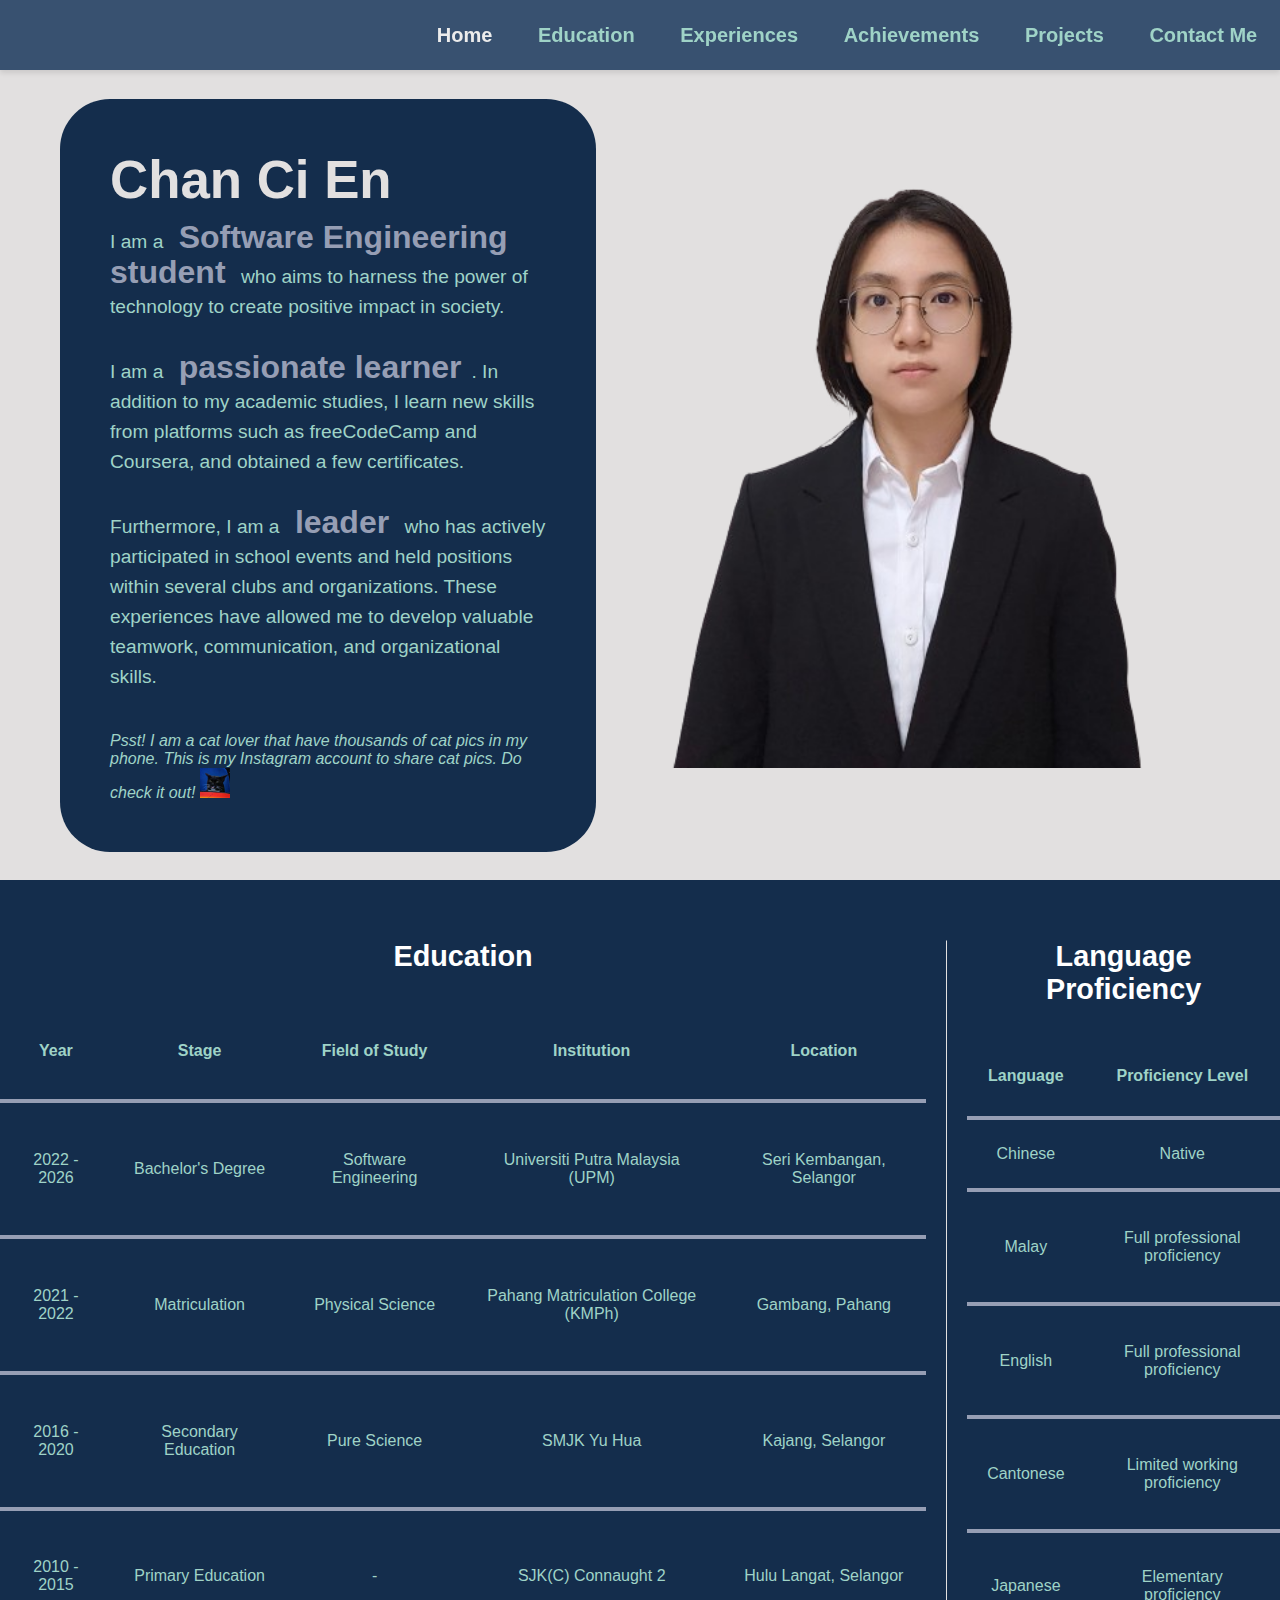
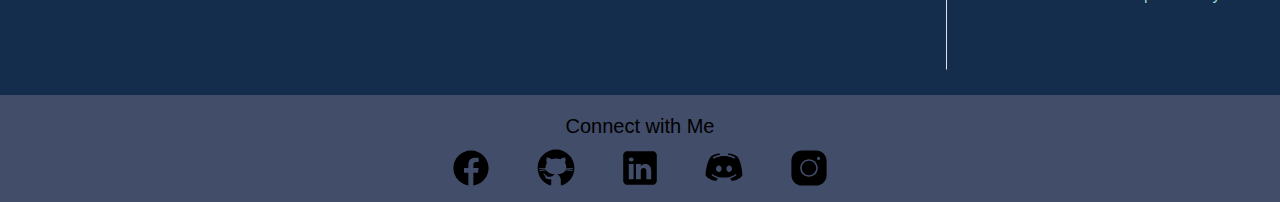
<file: index.html>
<!DOCTYPE html>
<html lang="en">

<head>
  <meta charset="UTF-8" />
  <meta name="viewport" content="width=device-width, initial-scale=1.0" />
  <link rel="stylesheet" href="styles/styles.css" />
  <link rel="stylesheet" href="styles/home.css" />
  <link rel="icon" type="image/x-icon" href="assets/icons/favicon.ico">
  <title>Chan Ci En (215035) Individual Project</title>
</head>

<body>
  <nav class="navbar">
    <ul>
      <li><a class="nav-link active" href="index.html">Home</a></li>
      <li><a class="nav-link" href="education.html">Education</a></li>
      <li><a class="nav-link" href="experiences.html">Experiences</a></li>
      <li><a class="nav-link" href="achievements.html">Achievements</a></li>
      <li><a class="nav-link" href="projects.html">Projects</a></li>
      <li><a class="nav-link" href="contact.html">Contact Me</a></li>
    </ul>
  </nav>
  <main>
    <section class="hero" id="about">
      <img class="hero-img" src="assets/images/me.png" alt="Image of Chan Ci En" />
      <div class="bio">
        <h1 class="bio-title">Chan Ci En</h1>
        <p class="bio-text">
          I am a <span>Software Engineering student</span> who aims to harness the power of technology to create
          positive impact in society. <br><br>
          I am a <span>passionate learner</span>. In addition to my academic studies, I learn new skills from platforms
          such as freeCodeCamp and Coursera, and obtained a few certificates. <br><br>
          Furthermore, I am a <span>leader</span> who has actively participated in school events and held positions
          within several clubs and organizations. These experiences have allowed me to develop valuable teamwork,
          communication, and organizational skills.
        </p>
        <p id="funfact">Psst! I am a cat lover that have thousands of cat pics in my phone.
          This is my Instagram account to share cat pics. Do check it out! <a
            href="https://www.instagram.com/kmphmeow/"> <img src="assets/images/cat.jpg" id="cat" alt="Image of a cat">
            <br>
          </a>
        </p>
      </div>
    </section>
    <div class="info">
      <table class="education-table">
        <caption>Education</caption>
        <tr>
          <th>Year</th>
          <th>Stage</th>
          <th>Field of Study</th>
          <th>Institution</th>
          <th>Location</th>
        </tr>
        <tr>
          <td>2022 - 2026</td>
          <td>Bachelor's Degree</td>
          <td>Software Engineering</td>
          <td>Universiti Putra Malaysia (UPM)</td>
          <td>Seri Kembangan, Selangor</td>
        </tr>
        <tr>
          <td>2021 - 2022</td>
          <td>Matriculation</td>
          <td>Physical Science</td>
          <td>Pahang Matriculation College (KMPh)</td>
          <td>Gambang, Pahang</td>
        </tr>
        <tr>
          <td>2016 - 2020</td>
          <td>Secondary Education</td>
          <td>Pure Science</td>
          <td>SMJK Yu Hua</td>
          <td>Kajang, Selangor</td>
        </tr>
        <tr>
          <td>2010 - 2015</td>
          <td>Primary Education</td>
          <td>-</td>
          <td>SJK(C) Connaught 2</td>
          <td>Hulu Langat, Selangor</td>
        </tr>
      </table>
      <div class="divider"></div>
      <table class="languages-table">
        <caption>Language Proficiency</caption>
        <tr>
          <th>Language</th>
          <th>Proficiency Level</th>
        </tr>
        <tr>
          <td>Chinese</td>
          <td>Native</td>
        </tr>
        <tr>
          <td>Malay</td>
          <td>Full professional proficiency</td>
        </tr>
        <tr>
          <td>English</td>
          <td>Full professional proficiency</td>
        </tr>
        <tr>
          <td>Cantonese</td>
          <td>Limited working proficiency</td>
        </tr>
        <tr>
          <td>Japanese</td>
          <td>Elementary proficiency</td>
        </tr>
      </table>
    </div>
  </main>
  <footer>
    <p>Connect with Me</p>
    <ul class="social-icons">
      <li><a href="https://www.facebook.com/chance3009" target="_blank"><img src="assets/icons/facebook.svg"
            alt="Facebook icon"></a>
      </li>
      <li><a href="https://github.com/chance3009" target="_blank"><img src="assets/icons/github.svg"
            alt="GitHub icon"></a>
      </li>
      <li> <a href="https://www.linkedin.com/in/chancien" target="_blank"><img src="assets/icons/linkedin.svg"
            alt="LinkedIn icon"></a>
      </li>
      <li> <a href="https://discord.com/users/chance3009" target="_blank"><img src="assets/icons/discord.svg"
            alt="Discord icon"></a>
      </li>
      <li> <a href="https://www.instagram.com/chance_3009" target="_blank"><img src="assets/icons/instagram.svg"
            alt="Instagram icon"></a>
      </li>
    </ul>
  </footer>
</body>

</html>
</file>
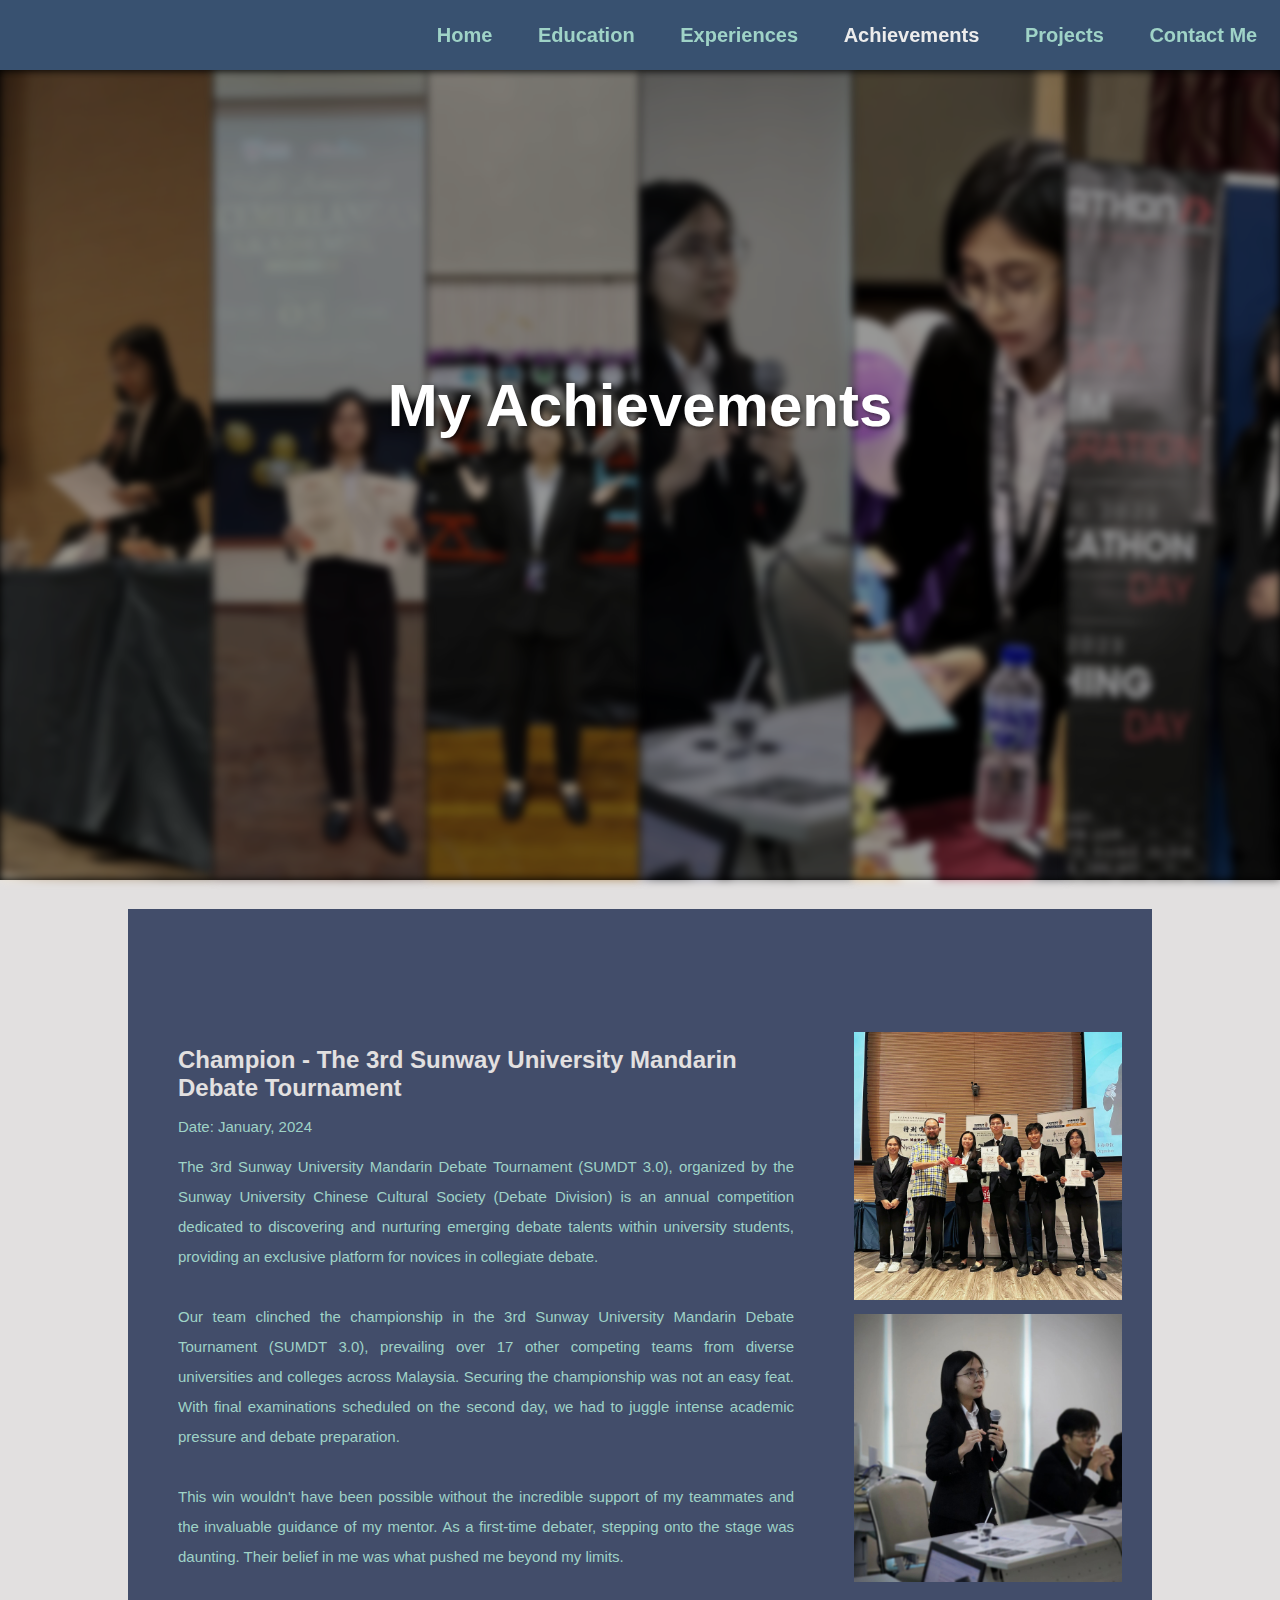
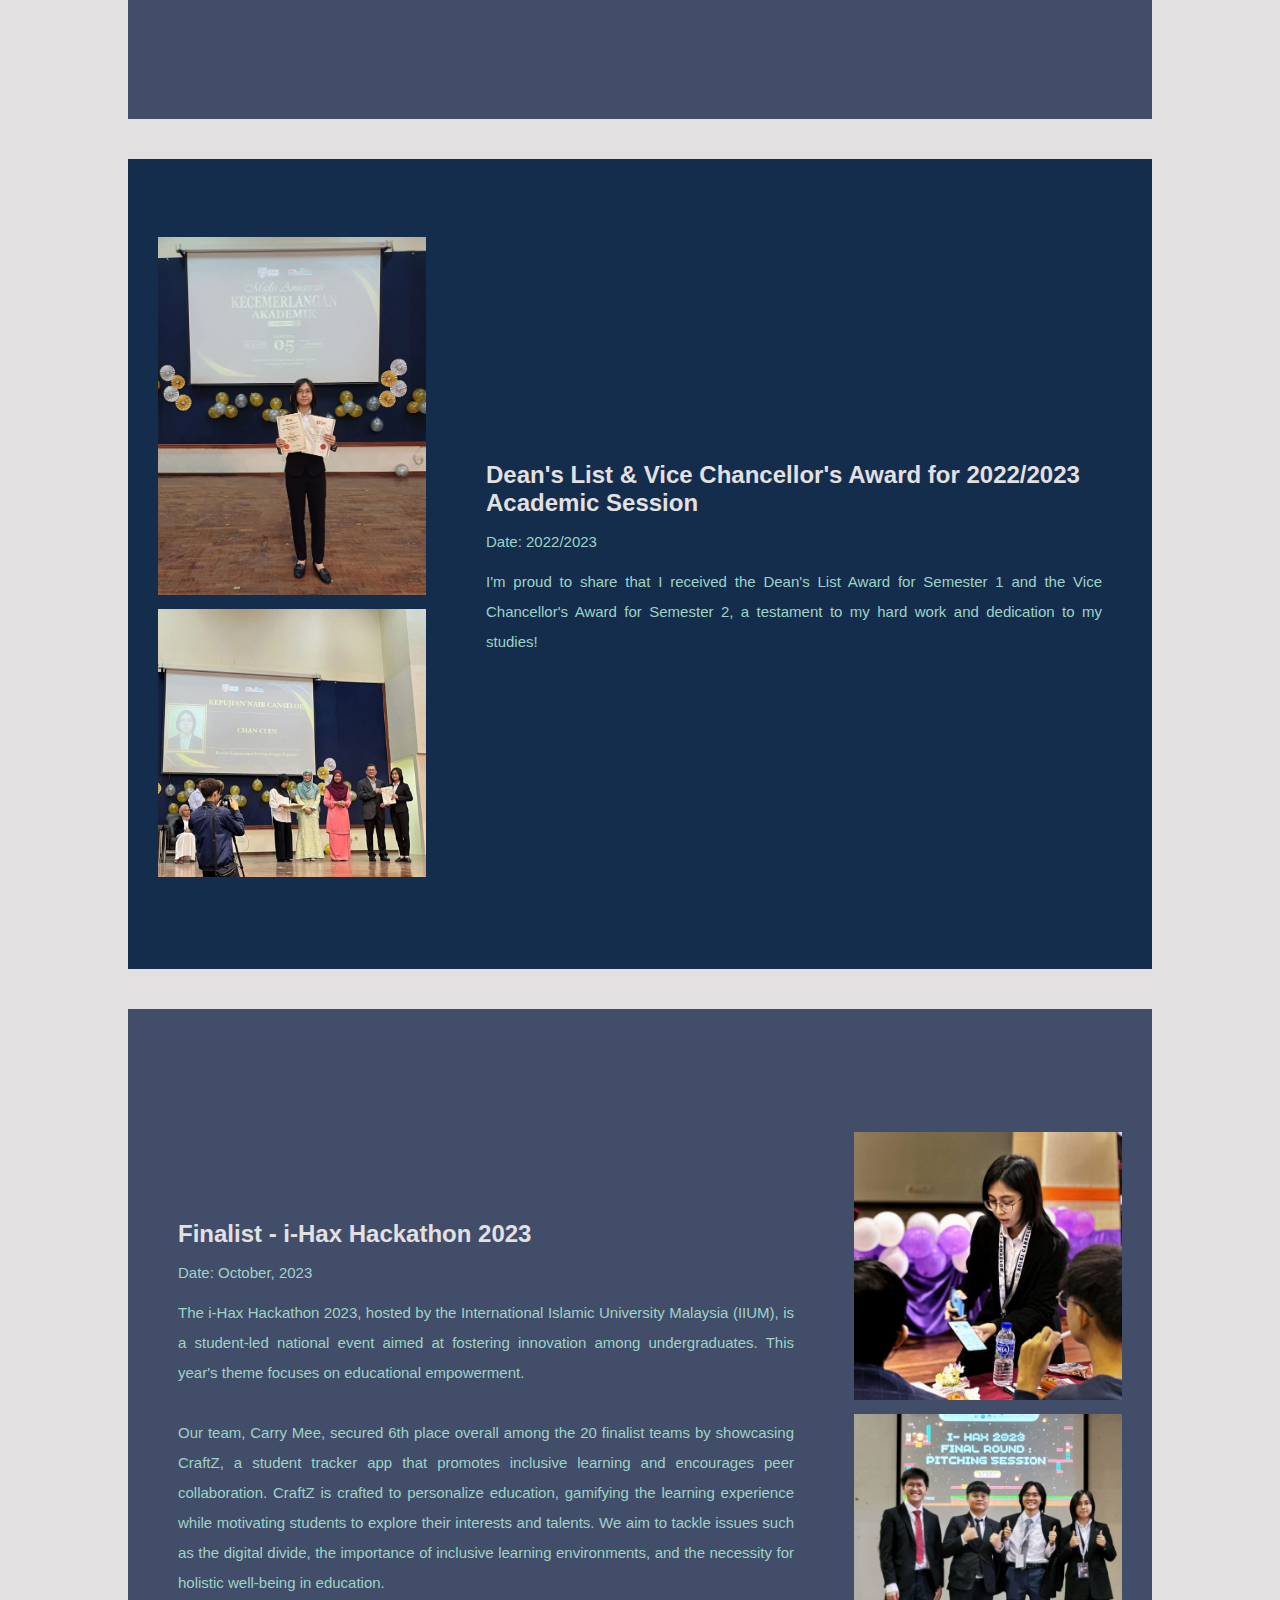
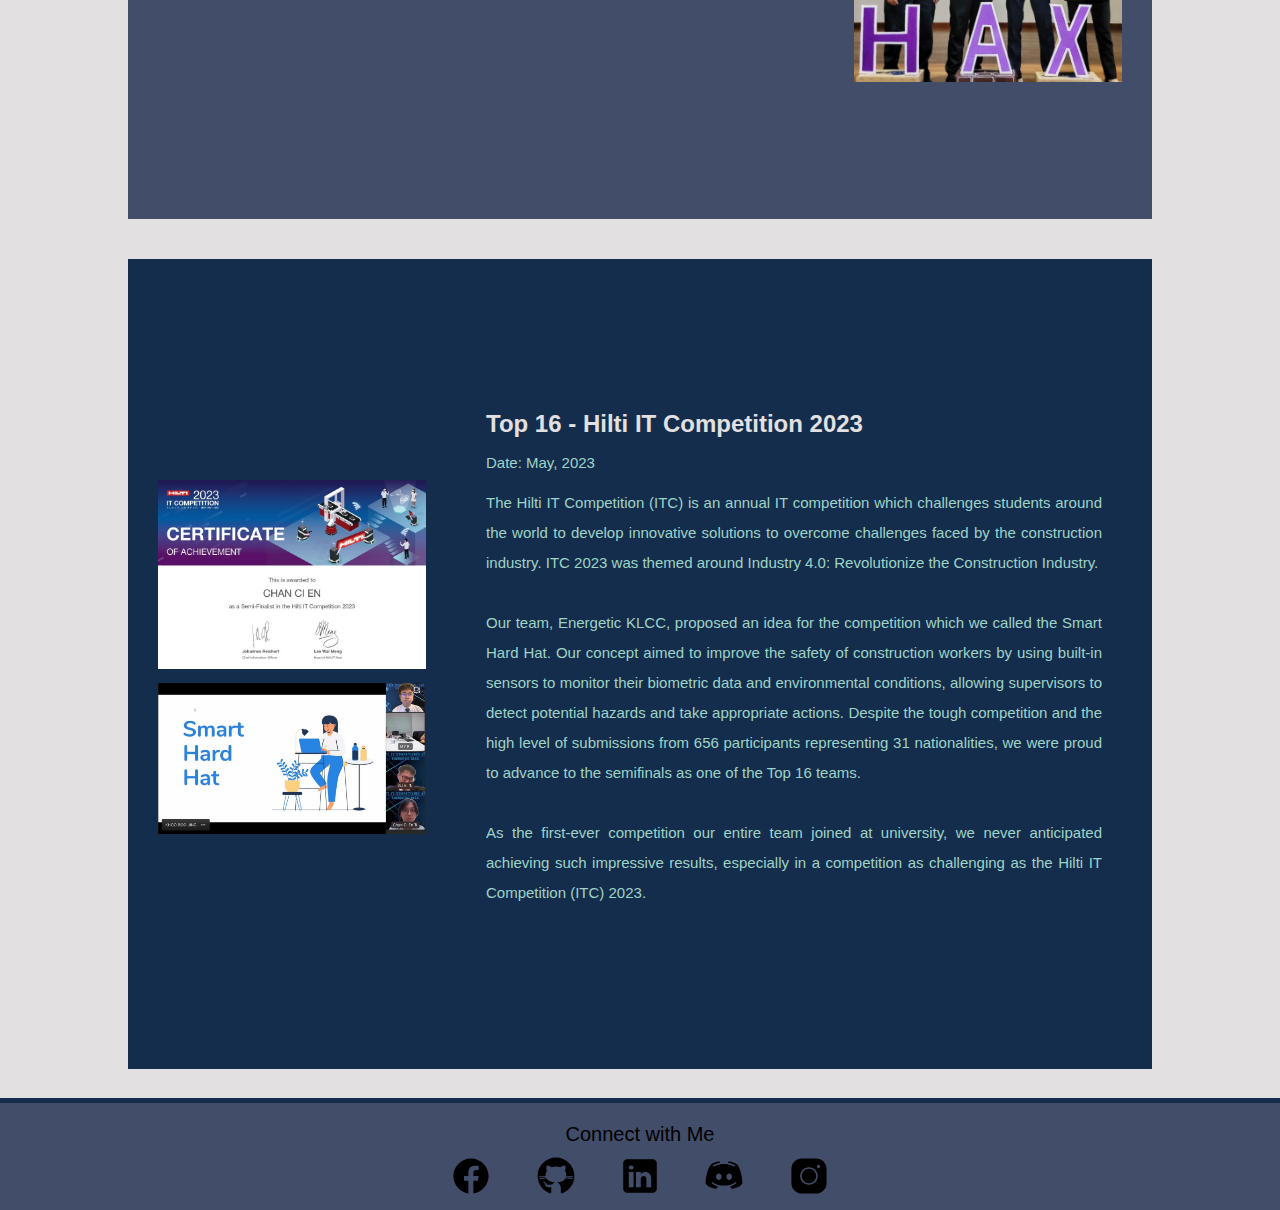
<file: achievements.html>
<!DOCTYPE html>
<html lang="en">

<head>
    <meta charset="UTF-8" />
    <meta name="viewport" content="width=device-width, initial-scale=1.0" />
    <link rel="stylesheet" href="styles/styles.css" />
    <link rel="stylesheet" href="styles/achievements.css" />
    <link rel="icon" type="image/x-icon" href="assets/icons/favicon.ico">
    <title>Chan Ci En (215035) Individual Project</title>
</head>

<body>
    <nav class="navbar">
        <ul>
            <li><a class="nav-link" href="index.html">Home</a></li>
            <li><a class="nav-link" href="education.html">Education</a></li>
            <li><a class="nav-link" href="experiences.html">Experiences</a></li>
            <li><a class="nav-link active" href="achievements.html">Achievements</a></li>
            <li><a class="nav-link" href="projects.html">Projects</a></li>
            <li><a class="nav-link" href="contact.html">Contact Me</a></li>
        </ul>
    </nav>
    <main>
        <div id="achievement-intro">
            <img src="assets/images/sumdt-3.jpg" alt="">
            <img src="assets/images/maka-1.jpg" alt="">
            <img src="assets/images/ihax-3.jpg" alt="">
            <img src="assets/images/sumdt-2.jpg" alt="">
            <img src="assets/images/ihax-1.jpg" alt="">
            <img src="assets/images/map2u.jpg" alt="">
        </div>
        <h1>My Achievements</h1>
        <div id="achievement">
            <a href="https://www.linkedin.com/posts/chancien_sumdt-debatedebut-steppingoutofcomfortzone-activity-7173109191421751296-dPc9?utm_source=share&utm_medium=member_desktop"
                class="award">
                <div class="description">
                    <h2>Champion - The 3rd Sunway University Mandarin Debate Tournament</h2>
                    <p class="date">Date: January, 2024</p>
                    <p>The 3rd Sunway University Mandarin Debate Tournament (SUMDT 3.0), organized by the Sunway
                        University Chinese Cultural Society (Debate Division) is an annual competition dedicated to
                        discovering and nurturing emerging debate talents within university students, providing an
                        exclusive platform for novices in collegiate debate.<br><br>

                        Our team clinched the championship in the 3rd Sunway University Mandarin Debate Tournament
                        (SUMDT
                        3.0), prevailing over 17 other competing teams from diverse universities and colleges across
                        Malaysia. Securing the championship was not an easy feat. With final examinations scheduled
                        on
                        the second day, we had to juggle intense academic pressure and debate preparation.<br><br>

                        This win wouldn't have been possible without the incredible support of my teammates and the
                        invaluable guidance of my mentor. As a first-time debater, stepping onto the stage was
                        daunting.
                        Their belief in me was what pushed me beyond my limits.
                    </p>
                </div>
                <div class="images-container">
                    <div class="image">
                        <img src="assets/images/sumdt-1.jpg" alt="First image of achievement 1">
                    </div>
                    <div class="image">
                        <img src="assets/images/sumdt-2.jpg" alt="Second image of achievement 1">
                    </div>
                </div>
            </a>
            <a href="https://www.linkedin.com/posts/chancien_maka2223-deanslistaward-vicechancellorsaward-activity-7172951904551944192-yAVA?utm_source=share&utm_medium=member_desktop"
                class="award">
                <div class="images-container">
                    <div class="image">
                        <img src="assets/images/maka-1.jpg" alt="First image of achievement 2">
                    </div>
                    <div class="image">
                        <img src="assets/images/maka-2.jpg" alt="Second image of achievement 2">
                    </div>
                </div>
                <div class="description">
                    <h2>Dean's List & Vice Chancellor's Award for 2022/2023 Academic Session</h2>
                    <p class="date">Date: 2022/2023</p>
                    <p>I'm proud to share that I received the Dean's List Award for Semester 1 and the Vice
                        Chancellor's
                        Award for Semester 2, a testament to my hard work and dedication to my studies!</p>
                </div>
            </a>
            <a href="https://www.linkedin.com/posts/chancien_hackingtheway-ihax2023-ignitehackaspirexcel-activity-7130858980905545728-imCV?utm_source=share&utm_medium=member_desktop"
                class="award">
                <div class="description">
                    <h2>Finalist - i-Hax Hackathon 2023</h2>
                    <p class="date">Date: October, 2023</p>
                    <p>The i-Hax Hackathon 2023, hosted by the International Islamic University Malaysia (IIUM), is
                        a
                        student-led national event aimed at fostering innovation among undergraduates. This year's
                        theme
                        focuses on educational empowerment.<br><br>

                        Our team, Carry Mee, secured 6th place overall among the 20 finalist teams by showcasing
                        CraftZ,
                        a student tracker app that promotes inclusive learning and encourages peer collaboration.
                        CraftZ
                        is crafted to personalize education, gamifying the learning experience while motivating
                        students
                        to explore their interests and talents. We aim to tackle issues such as the digital divide,
                        the
                        importance of inclusive learning environments, and the necessity for holistic well-being in
                        education.</p>
                </div>
                <div class="images-container">
                    <div class="image">
                        <img src="assets/images/ihax-1.jpg" alt="First image of achievement 3">
                    </div>
                    <div class="image">
                        <img src="assets/images/ihax-2.jpg" alt="Second image of achievement 3">
                    </div>
                </div>
            </a>
            <a class="award">
                <div class="images-container">
                    <div class="image">
                        <img src="assets/images/hilti-1.jpg" alt="First image of achievement 4">
                    </div>
                    <div class="image">
                        <img src="assets/images/hilti-2.jpeg" alt="Second image of achievement 4">
                    </div>
                </div>
                <div class="description">
                    <h2>Top 16 - Hilti IT Competition 2023</h2>
                    <p class="date">Date: May, 2023</p>
                    <p>The Hilti IT Competition (ITC) is an annual IT competition which challenges students around the
                        world to develop innovative solutions to overcome challenges faced by the construction industry.
                        ITC 2023 was themed around Industry 4.0: Revolutionize the Construction Industry.<br><br>

                        Our team, Energetic KLCC, proposed an idea for the competition which we called the Smart Hard
                        Hat. Our concept aimed to improve the safety of construction workers by using built-in sensors
                        to monitor their biometric data and environmental conditions, allowing supervisors to detect
                        potential hazards and take appropriate actions. Despite the tough competition and the high level
                        of submissions from 656 participants representing 31 nationalities, we were proud to advance to
                        the semifinals as one of the Top 16 teams.<br><br>

                        As the first-ever competition our entire team joined at university, we never anticipated
                        achieving such impressive results, especially in a competition as challenging as the Hilti IT
                        Competition (ITC) 2023.</p>
                </div>
            </a>
        </div>
    </main>
    <footer>
        <p>Connect with Me</p>
        <ul class="social-icons">
            <li><a href="https://www.facebook.com/chance3009" target="_blank"><img src="assets/icons/facebook.svg"
                        alt="Facebook icon"></a>
            </li>
            <li><a href="https://github.com/chance3009" target="_blank"><img src="assets/icons/github.svg"
                        alt="GitHub icon"></a>
            </li>
            <li> <a href="https://www.linkedin.com/in/chancien" target="_blank"><img src="assets/icons/linkedin.svg"
                        alt="LinkedIn icon"></a>
            </li>
            <li> <a href="https://discord.com/users/chance3009" target="_blank"><img src="assets/icons/discord.svg"
                        alt="Discord icon"></a>
            </li>
            <li> <a href="https://www.instagram.com/chance_3009" target="_blank"><img src="assets/icons/instagram.svg"
                        alt="Instagram icon"></a>
            </li>
        </ul>
    </footer>
</body>

</html>
</file>
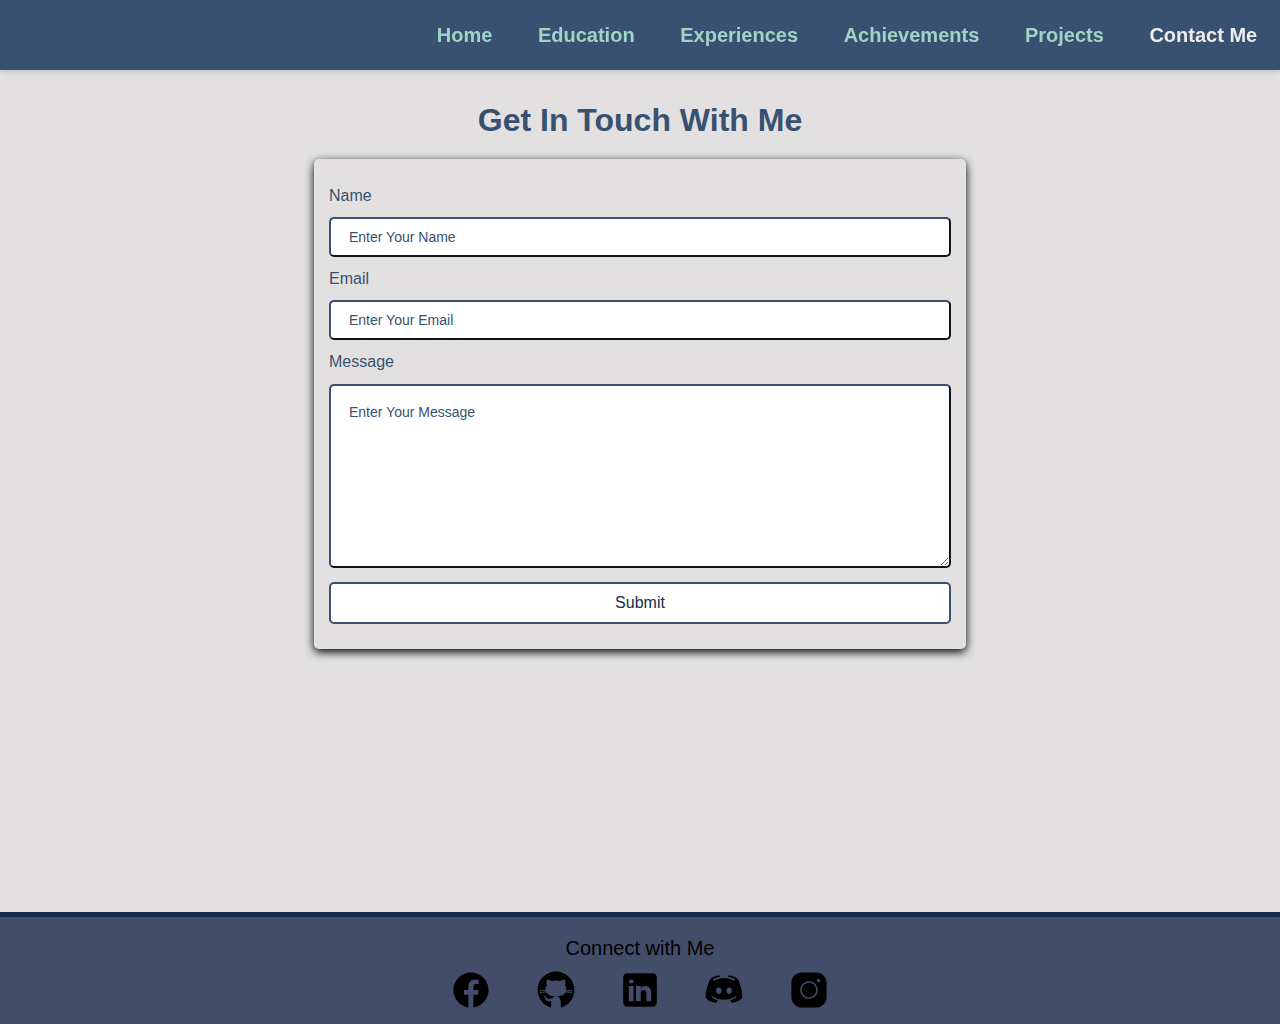
<file: contact.html>
<!DOCTYPE html>
<html lang="en">

<head>
    <meta charset="UTF-8" />
    <meta name="viewport" content="width=device-width, initial-scale=1.0" />
    <link rel="stylesheet" href="styles/styles.css" />
    <link rel="stylesheet" href="styles/contact.css" />
    <link rel="icon" type="image/x-icon" href="assets/icons/favicon.ico">
    <title>Chan Ci En (215035) Individual Project</title>
</head>

<body>
    <nav class="navbar">
        <ul>
            <li><a class="nav-link" href="index.html">Home</a></li>
            <li><a class="nav-link" href="education.html">Education</a></li>
            <li><a class="nav-link" href="experiences.html">Experiences</a></li>
            <li><a class="nav-link" href="achievements.html">Achievements</a></li>
            <li><a class="nav-link" href="projects.html">Projects</a></li>
            <li><a class="nav-link active" href="contact.html">Contact Me</a></li>
        </ul>
    </nav>
    <main>
        <section class="contact" id="contact">
            <h2>Get In Touch With Me</h2>
            <div class="contact-form-container">
                <div class="contact-form">
                    <form action="https://formspree.io/f/xwkgwrva" method="POST">
                        <div class="form-control">
                            <label for="name">Name</label>
                            <input type="text" id="name" name="sender-name" placeholder="Enter Your Name"
                                class="input-field" required />
                        </div>
                        <div class="form-control">
                            <label for="email">Email</label>
                            <input type="email" id="email" name="sender-email" placeholder="Enter Your Email"
                                class="input-field" required />
                        </div>
                        <div class="form-control">
                            <label for="message">Message</label>
                            <textarea id="message" cols="60" rows="10" placeholder="Enter Your Message" name="message"
                                class="input-field" required></textarea>
                        </div>
                        <input type="submit" value="Submit" id="submit-btn" class="submit-btn" />
                    </form>
                </div>
            </div>
        </section>
    </main>
    <footer>
        <p>Connect with Me</p>
        <ul class="social-icons">
            <li><a href="https://www.facebook.com/chance3009" target="_blank"><img src="assets/icons/facebook.svg"
                        alt="Facebook icon"></a>
            </li>
            <li><a href="https://github.com/chance3009" target="_blank"><img src="assets/icons/github.svg"
                        alt="GitHub icon"></a>
            </li>
            <li> <a href="https://www.linkedin.com/in/chancien" target="_blank"><img src="assets/icons/linkedin.svg"
                        alt="LinkedIn icon"></a>
            </li>
            <li> <a href="https://discord.com/users/chance3009" target="_blank"><img src="assets/icons/discord.svg"
                        alt="Discord icon"></a>
            </li>
            <li> <a href="https://www.instagram.com/chance_3009" target="_blank"><img src="assets/icons/instagram.svg"
                        alt="Instagram icon"></a>
            </li>
        </ul>
    </footer>
</body>
</file>
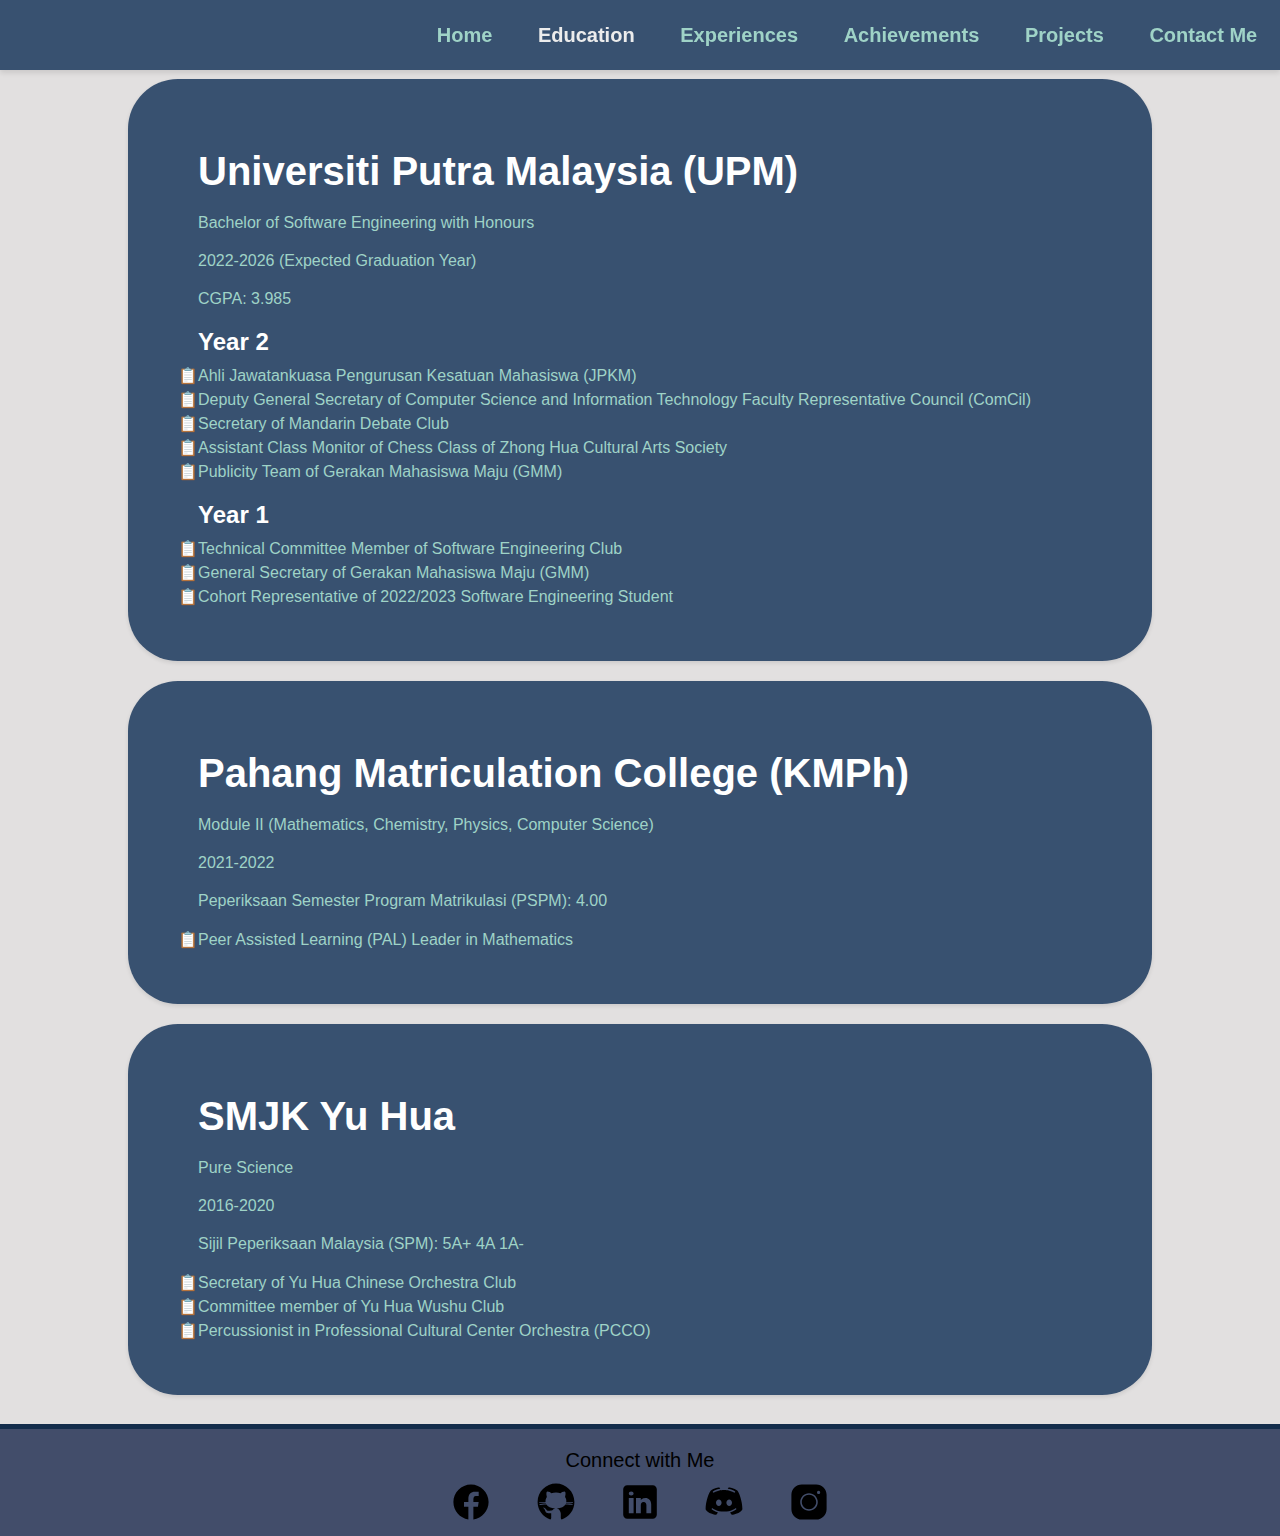
<file: education.html>
<!DOCTYPE html>
<html lang="en">

<head>
    <meta charset="UTF-8" />
    <meta name="viewport" content="width=device-width, initial-scale=1.0" />
    <link rel="stylesheet" href="styles/styles.css" />
    <link rel="stylesheet" href="styles/education.css" />
    <link rel="icon" type="image/x-icon" href="assets/icons/favicon.ico">
    <title>Chan Ci En (215035) Individual Project</title>
</head>

<body>
    <nav class="navbar">
        <ul>
            <li><a class="nav-link" href="index.html">Home</a></li>
            <li><a class="nav-link active" href="education.html">Education</a></li>
            <li><a class="nav-link" href="experiences.html">Experiences</a></li>
            <li><a class="nav-link" href="achievements.html">Achievements</a></li>
            <li><a class="nav-link" href="projects.html">Projects</a></li>
            <li><a class="nav-link" href="contact.html">Contact Me</a></li>
        </ul>
    </nav>
    <main>
        <div id="education">
            <div class="school" id="university">
                <h2>Universiti Putra Malaysia (UPM)</h2>
                <div>Bachelor of Software Engineering with Honours</div>
                <div>2022-2026 (Expected Graduation Year)</div>
                <div>CGPA: 3.985</div>
                <div id="edu-year2">
                    <h3>Year 2</h3>
                    <div class="roles">
                        <ul>
                            <li>Ahli Jawatankuasa Pengurusan Kesatuan Mahasiswa (JPKM)</li>
                            <li>
                                Deputy General Secretary of Computer Science and Information Technology
                                Faculty
                                Representative Council (ComCil)
                            </li>
                            <li>Secretary of Mandarin Debate Club</li>
                            <li>Assistant Class Monitor of Chess Class of Zhong Hua Cultural Arts Society</li>
                            <li>Publicity Team of Gerakan Mahasiswa Maju (GMM)</li>
                        </ul>
                    </div>
                </div>
                <div id="edu-year1">
                    <h3>Year 1</h3>
                    <div class="roles">
                        <ul>
                            <li>Technical Committee Member of Software Engineering Club</li>
                            <li>General Secretary of Gerakan Mahasiswa Maju (GMM)</li>
                            <li>Cohort Representative of 2022/2023 Software Engineering Student</li>
                        </ul>
                    </div>
                </div>
            </div>
            <div class="school" id="matriculation">
                <h2>Pahang Matriculation College (KMPh)</h2>
                <div>Module II (Mathematics, Chemistry, Physics, Computer Science)</div>
                <div>2021-2022</div>
                <div>Peperiksaan Semester Program Matrikulasi (PSPM): 4.00</div>
                <div class="roles">
                    <ul>
                        <li>Peer Assisted Learning (PAL) Leader in Mathematics</li>
                    </ul>
                </div>
            </div>
            <div class="school" id="secondary">
                <h2>SMJK Yu Hua</h2>
                <div>Pure Science</div>
                <div>2016-2020</div>
                <div>Sijil Peperiksaan Malaysia (SPM): 5A+ 4A 1A-</div>
                <div class="roles">
                    <ul>
                        <li>Secretary of Yu Hua Chinese Orchestra Club</li>
                        <li>Committee member of Yu Hua Wushu Club</li>
                        <li>Percussionist in Professional Cultural Center Orchestra (PCCO)</li>
                    </ul>
                </div>
            </div>
        </div>
    </main>
    <footer>
        <p>Connect with Me</p>
        <ul class="social-icons">
            <li><a href="https://www.facebook.com/chance3009" target="_blank"><img src="assets/icons/facebook.svg"
                        alt="Facebook icon"></a>
            </li>
            <li><a href="https://github.com/chance3009" target="_blank"><img src="assets/icons/github.svg"
                        alt="GitHub icon"></a>
            </li>
            <li> <a href="https://www.linkedin.com/in/chancien" target="_blank"><img src="assets/icons/linkedin.svg"
                        alt="LinkedIn icon"></a>
            </li>
            <li> <a href="https://discord.com/users/chance3009" target="_blank"><img src="assets/icons/discord.svg"
                        alt="Discord icon"></a>
            </li>
            <li> <a href="https://www.instagram.com/chance_3009" target="_blank"><img src="assets/icons/instagram.svg"
                        alt="Instagram icon"></a>
            </li>
        </ul>
    </footer>
</body>

</html>
</file>
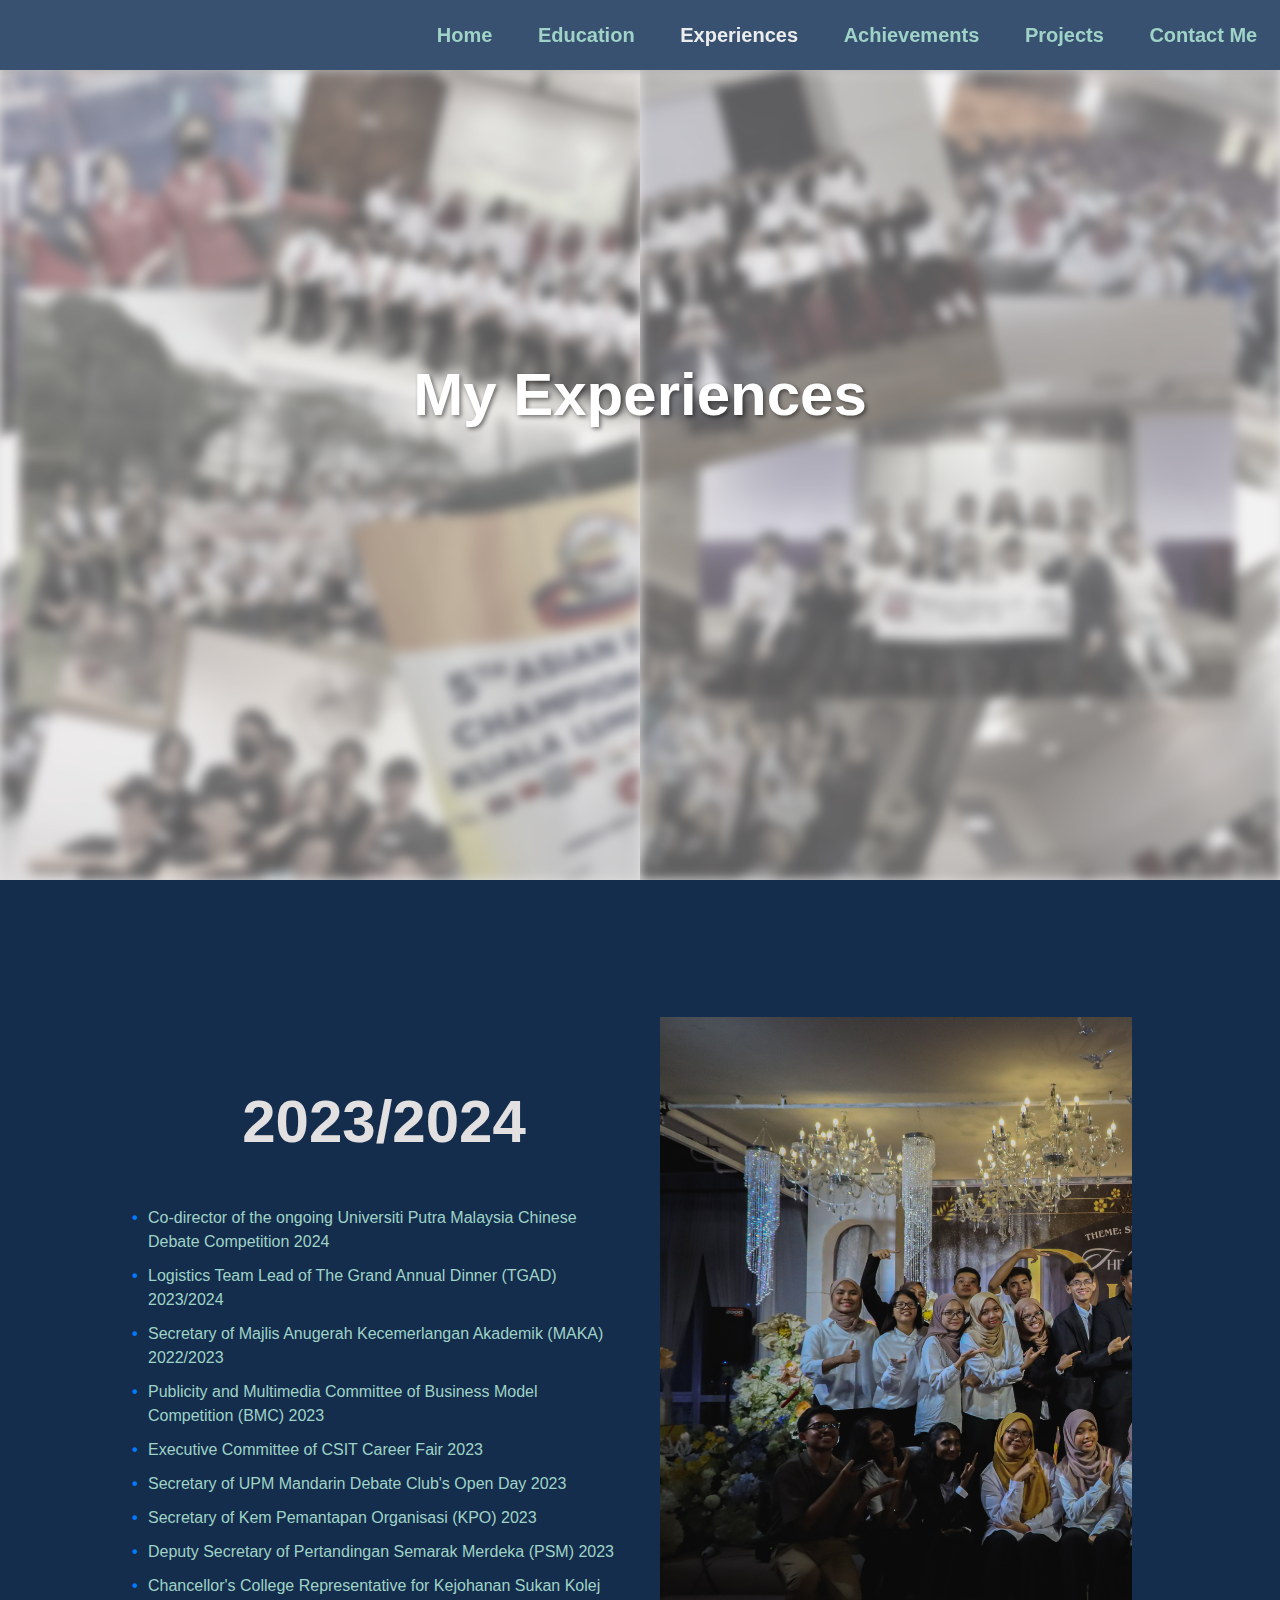
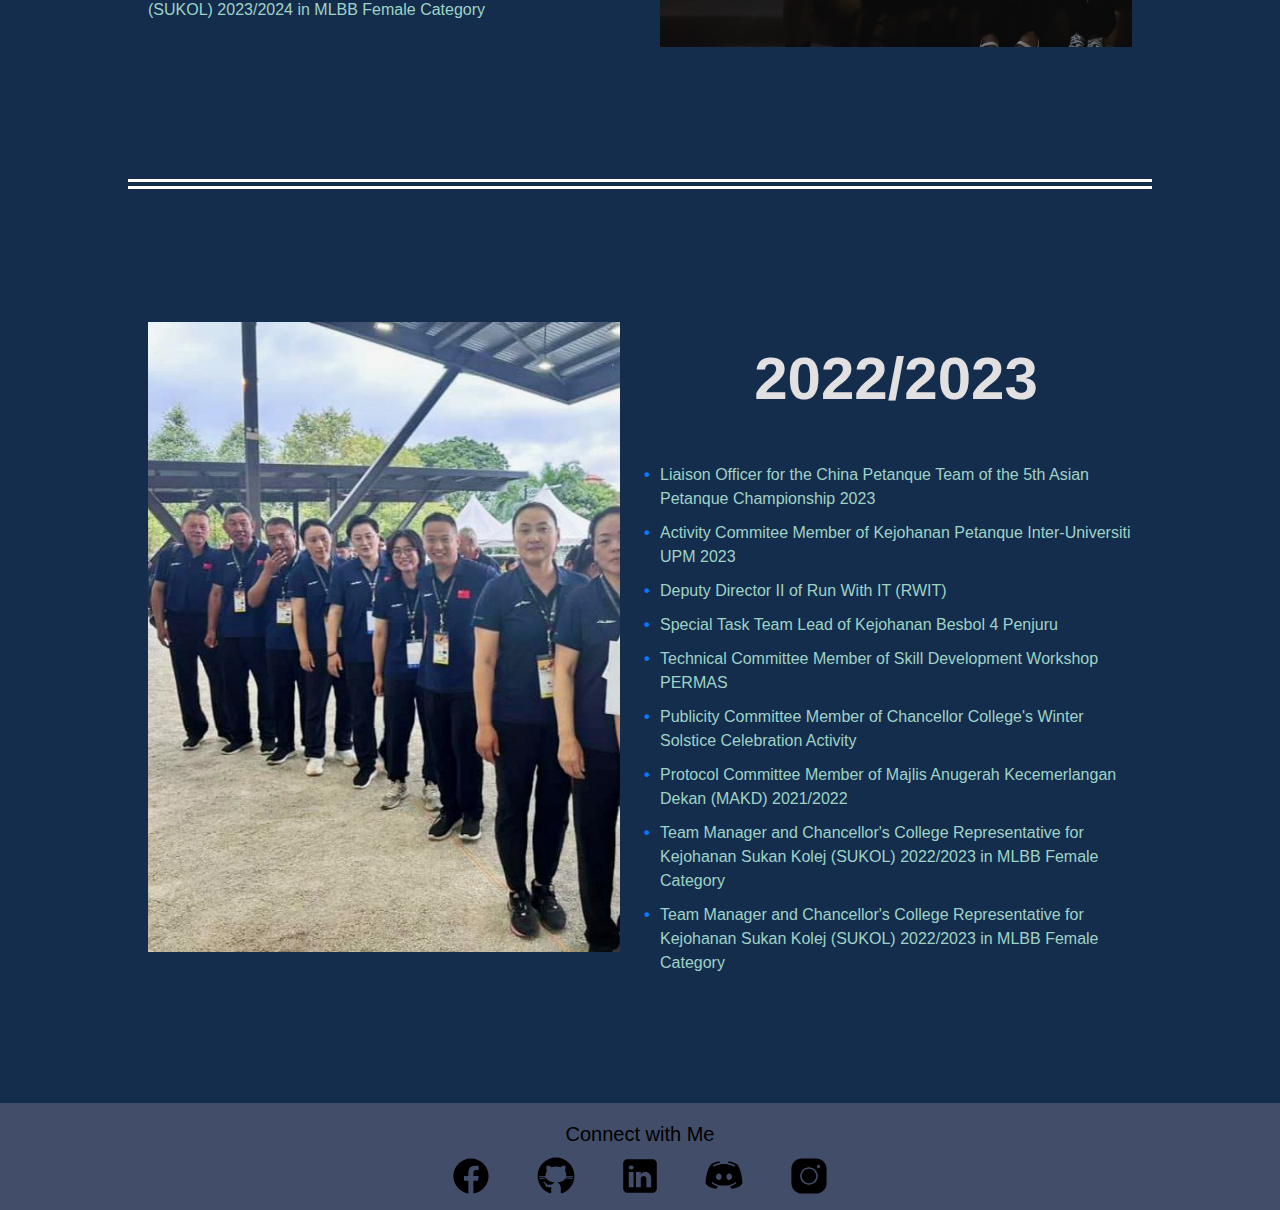
<file: experiences.html>
<!DOCTYPE html>
<html lang="en">

<head>
    <meta charset="UTF-8" />
    <meta name="viewport" content="width=device-width, initial-scale=1.0" />
    <link rel="stylesheet" href="styles/styles.css" />
    <link rel="stylesheet" href="styles/experiences.css" />
    <link rel="icon" type="image/x-icon" href="assets/icons/favicon.ico">
    <title>Chan Ci En (215035) Individual Project</title>
</head>

<body>
    <nav class="navbar">
        <ul>
            <li><a class="nav-link" href="index.html">Home</a></li>
            <li><a class="nav-link" href="education.html">Education</a></li>
            <li><a class="nav-link active" href="experiences.html">Experiences</a></li>
            <li><a class="nav-link" href="achievements.html">Achievements</a></li>
            <li><a class="nav-link" href="projects.html">Projects</a></li>
            <li><a class="nav-link" href="contact.html">Contact Me</a></li>
        </ul>
    </nav>
    <main>
        <section id="experience-intro">
            <div class="intro-content">
                <a href="#exp-year1">
                    <img src="assets/images/year1.jpg" alt="Image of events joined in 2022/2023 session">
                    <h2 class="overlay-text" id="year1">2022/2023</h2>
                </a>
                <a href="#exp-year2">
                    <img src="assets/images/year2.jpg" alt="Image of events joined in 2023/2024 session">
                    <h2 class="overlay-text" id="year2">2023/2024</h2>
                </a>
            </div>
            <h1>My Experiences</h1>
        </section>
        <section id="experience">
            <div class="session" id="exp-year2">
                <div class="session-desc">
                    <h2>2023/2024</h2>
                    <ul>
                        <li>Co-director of the ongoing Universiti Putra Malaysia Chinese Debate Competition 2024 </li>
                        <li>Logistics Team Lead of The Grand Annual Dinner (TGAD) 2023/2024</li>
                        <li>Secretary of Majlis Anugerah Kecemerlangan Akademik (MAKA) 2022/2023</li>
                        <li>Publicity and Multimedia Committee of Business Model Competition (BMC) 2023</li>
                        <li>Executive Committee of CSIT Career Fair 2023</li>
                        <li>Secretary of UPM Mandarin Debate Club's Open Day 2023</li>
                        <li>Secretary of Kem Pemantapan Organisasi (KPO) 2023</li>
                        <li>Deputy Secretary of Pertandingan Semarak Merdeka (PSM) 2023</li>
                        <li>Chancellor's College Representative for Kejohanan Sukan Kolej (SUKOL) 2023/2024 in MLBB
                            Female Category</li>
                    </ul>
                </div>
                <div class="carousel">
                    <div class="carousel-container">
                        <div class="slide"><img src="assets/images/tgad-1.jpg" alt="Image taken during TGAD"></div>
                        <div class="slide"><img src="assets/images/tgad-2.jpg" alt="Image taken during TGAD"></div>
                        <div class="slide"><img src="assets/images/maka-ajk-1.jpg" alt="Image taken during MAKA"></div>
                        <div class="slide"><img src="assets/images/maka-ajk-2.jpg" alt="Image taken during MAKA"></div>
                        <div class="slide"><img src="assets/images/kdum.jpg"
                                alt="Image taken during Mandarin Debate Club's Open Day"></div>
                        <div class="slide"><img src="assets/images/kpo.jpg" alt="Image taken during KPO"></div>
                        <div class="slide"><img src="assets/images/tgad-1.jpg" alt="Image taken during TGAD"></div>
                    </div>
                </div>
            </div>

            <div class="session" id="exp-year1">
                <div class="session-desc">
                    <h2>2022/2023</h2>
                    <ul>
                        <li>Liaison Officer for the China Petanque Team of the 5th Asian Petanque Championship 2023</li>
                        <li>Activity Commitee Member of Kejohanan Petanque Inter-Universiti UPM 2023</li>
                        <li>Deputy Director II of Run With IT (RWIT)</li>
                        <li>Special Task Team Lead of Kejohanan Besbol 4 Penjuru</li>
                        <li>Technical Committee Member of Skill Development Workshop PERMAS</li>
                        <li>Publicity Committee Member of Chancellor College's Winter Solstice Celebration Activity</li>
                        <li>Protocol Committee Member of Majlis Anugerah Kecemerlangan Dekan (MAKD) 2021/2022</li>
                        <li>Team Manager and Chancellor's College Representative for Kejohanan Sukan Kolej (SUKOL)
                            2022/2023 in MLBB Female Category</li>
                        <li>Team Manager and Chancellor's College Representative for Kejohanan Sukan Kolej (SUKOL)
                            2022/2023 in MLBB Female Category</li>
                    </ul>
                </div>
                <div class="carousel">
                    <div class="carousel-container">
                        <div class="slide"><img src="assets/images/lo-1.jpg"
                                alt="Image taken during 5th Asian Petanque Championship"></div>
                        <div class="slide"><img src="assets/images/lo-2.jpg"
                                alt="Image taken during 5th Asian Petanque Championship"></div>
                        <div class="slide"><img src="assets/images/petanque.png"
                                alt="Image taken during Kejohanan Petanque">
                        </div>
                        <div class="slide"><img src="assets/images/rwit.jpg" alt="Image taken during RWIT"></div>
                        <div class="slide"><img src="assets/images/besbol.jpg"
                                alt="Image taken during Kejohanan Besbol"></div>
                        <div class="slide"><img src="assets/images/makd.jpg" alt="Image taken during MAKD"></div>
                        <div class="slide"><img src="assets/images/lo-1.jpg"
                                alt="Image taken during 5th Asian Petanque Championship"></div>
                    </div>
                </div>
            </div>
        </section>
    </main>
    <footer>
        <p>Connect with Me</p>
        <ul class="social-icons">
            <li><a href="https://www.facebook.com/chance3009" target="_blank"><img src="assets/icons/facebook.svg"
                        alt="Facebook icon"></a>
            </li>
            <li><a href="https://github.com/chance3009" target="_blank"><img src="assets/icons/github.svg"
                        alt="GitHub icon"></a>
            </li>
            <li> <a href="https://www.linkedin.com/in/chancien" target="_blank"><img src="assets/icons/linkedin.svg"
                        alt="LinkedIn icon"></a>
            </li>
            <li> <a href="https://discord.com/users/chance3009" target="_blank"><img src="assets/icons/discord.svg"
                        alt="Discord icon"></a>
            </li>
            <li> <a href="https://www.instagram.com/chance_3009" target="_blank"><img src="assets/icons/instagram.svg"
                        alt="Instagram icon"></a>
            </li>
        </ul>
    </footer>
</body>

</html>
</file>
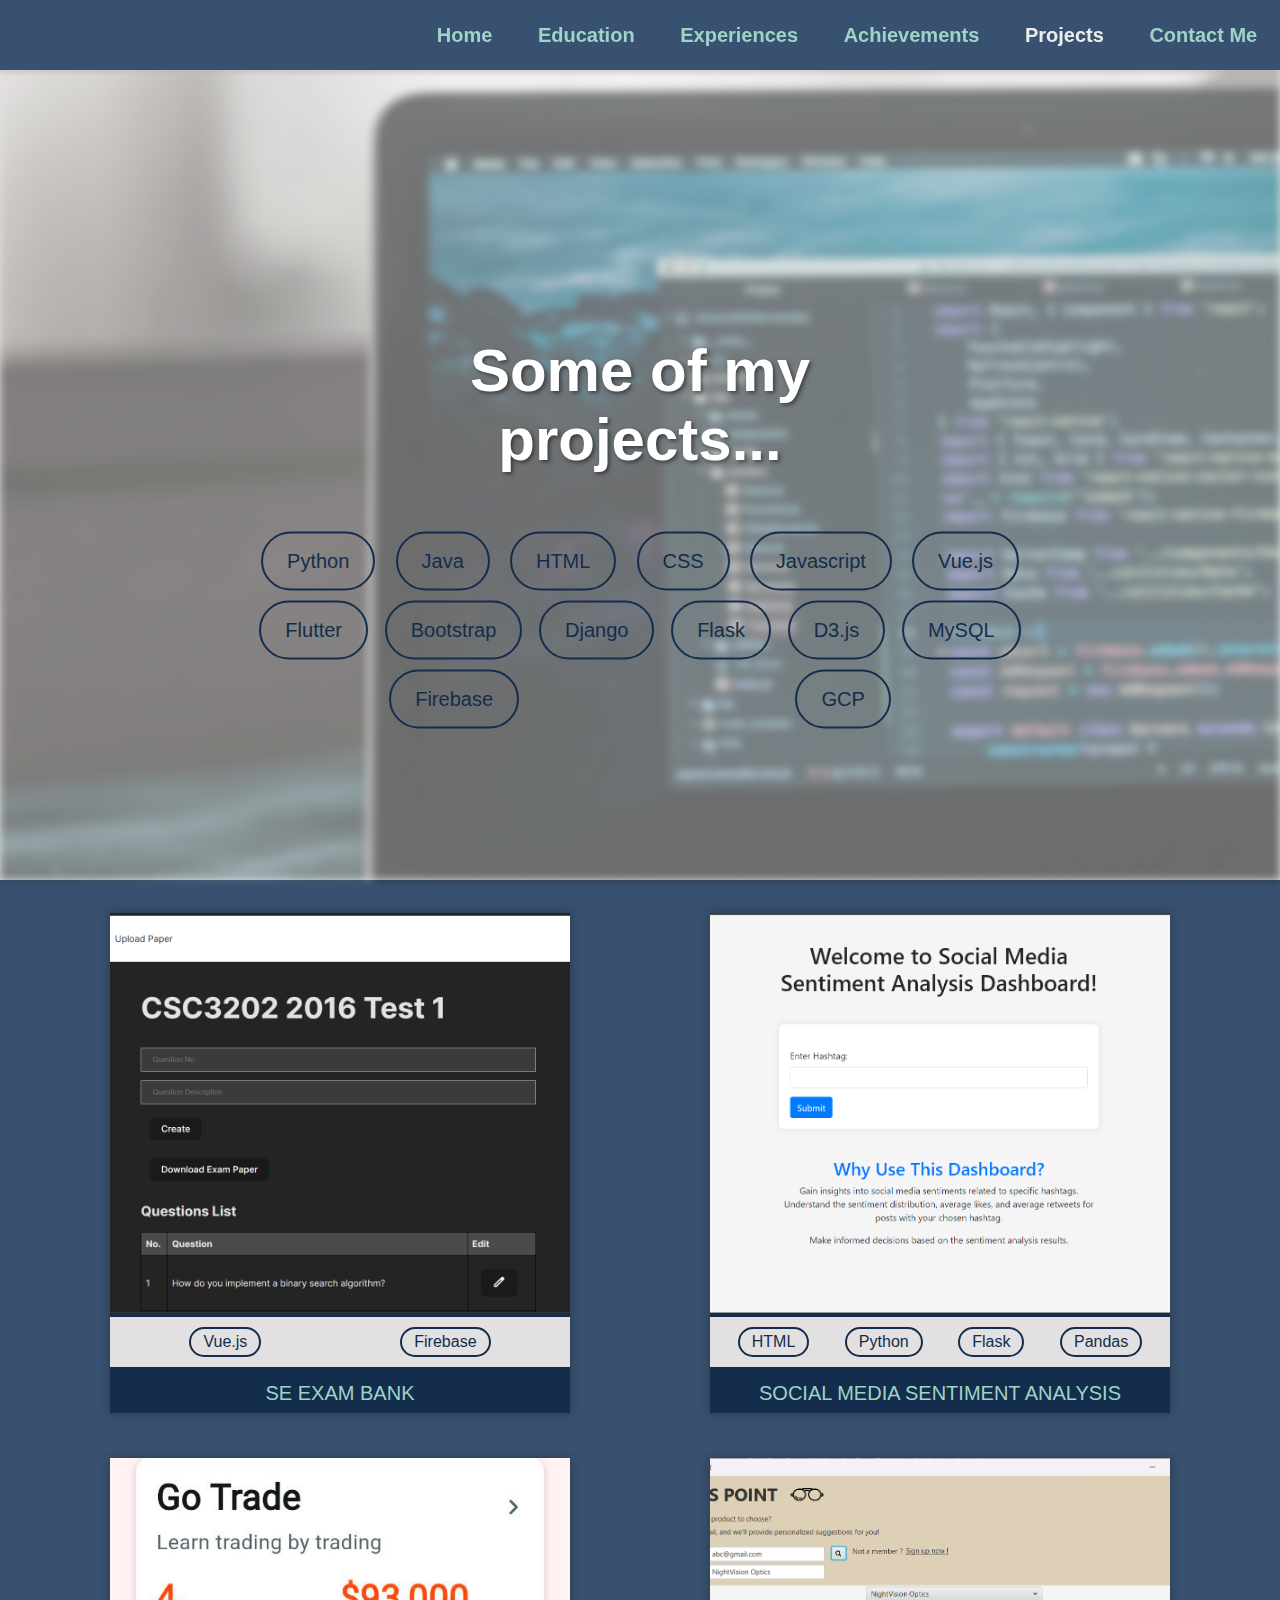
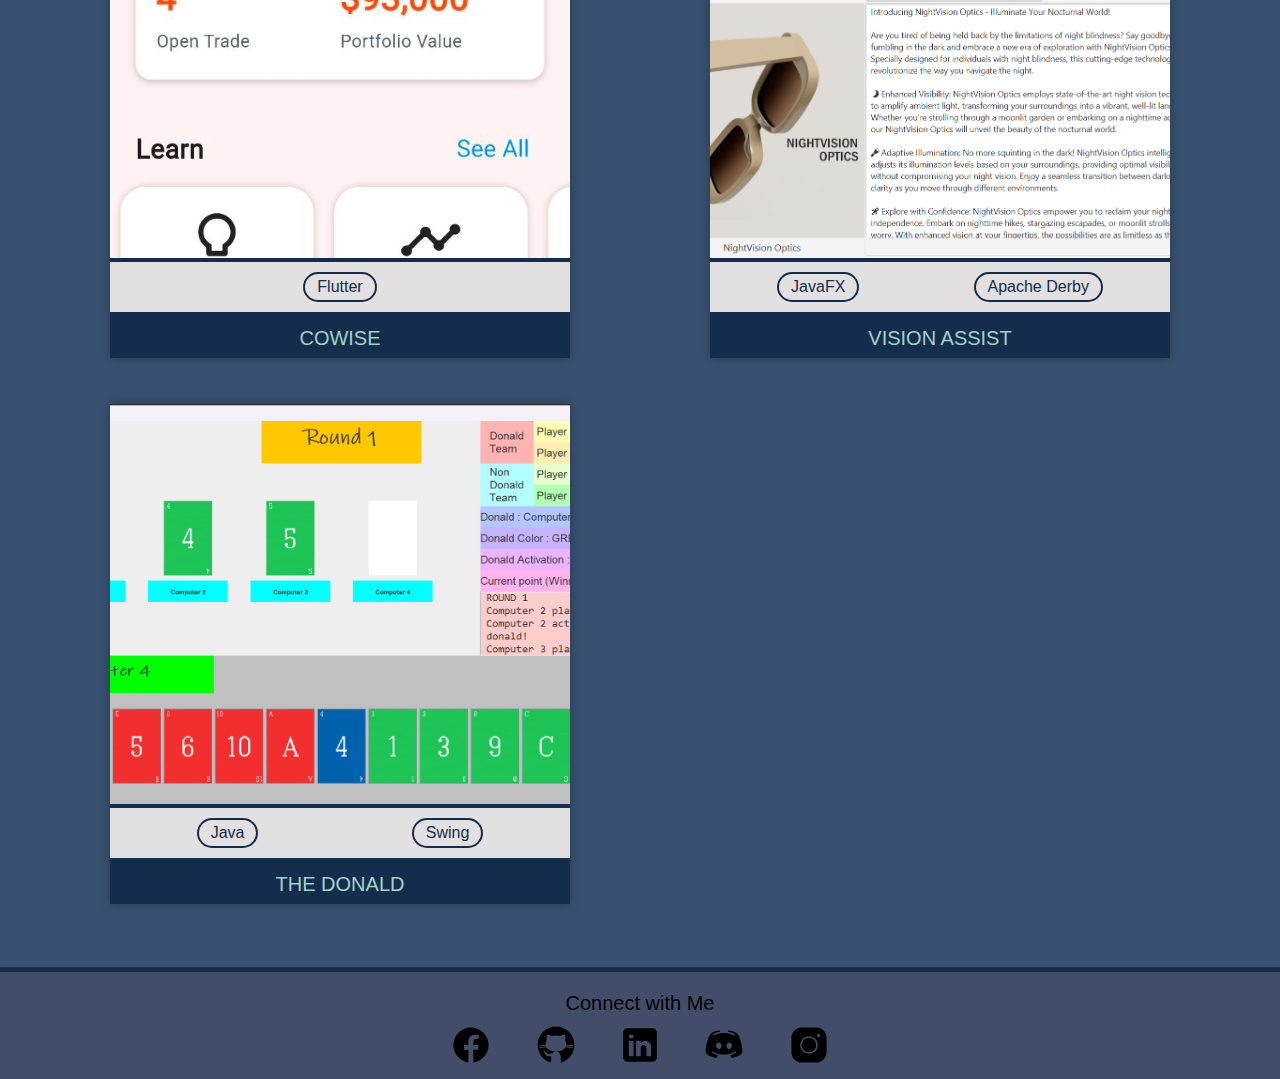
<file: projects.html>
<!DOCTYPE html>
<html lang="en">

<head>
  <meta charset="UTF-8" />
  <meta name="viewport" content="width=device-width, initial-scale=1.0" />
  <link rel="stylesheet" href="styles/styles.css" />
  <link rel="stylesheet" href="styles/projects.css" />
  <link rel="icon" type="image/x-icon" href="assets/icons/favicon.ico">
  <title>Chan Ci En (215035) Individual Project</title>
</head>

<body>
  <nav class="navbar">
    <ul>
      <li><a class="nav-link" href="index.html">Home</a></li>
      <li><a class="nav-link" href="education.html">Education</a></li>
      <li><a class="nav-link" href="experiences.html">Experiences</a></li>
      <li><a class="nav-link" href="achievements.html">Achievements</a></li>
      <li><a class="nav-link active" href="projects.html">Projects</a></li>
      <li><a class="nav-link" href="contact.html">Contact Me</a></li>
    </ul>
  </nav>
  <main>
    <section id="project-intro">
      <img src="assets/images/programming.jpg" alt="">
      <h1>Some of my projects...</h1>
      <div class="all-tech">
        <p class="tech">Python</p>
        <p class="tech">Java</p>
        <p class="tech">HTML</p>
        <p class="tech">CSS</p>
        <p class="tech">Javascript</p>
        <p class="tech">Vue.js</p>
        <p class="tech">Flutter</p>
        <p class="tech">Bootstrap</p>
        <p class="tech">Django</p>
        <p class="tech">Flask</p>
        <p class="tech">D3.js</p>
        <p class="tech">MySQL</p>
        <p class="tech">Firebase</p>
        <p class="tech">GCP</p>
      </div>
    </section>
    <div id="projects">
      <a href="https://exambank-a79d9.web.app/" class="project-tile" target="_blank"
        title="An online exam bank system developed for the SSE3302 Software Architecture and Design Project.">
        <img src="assets/images/sse3302.png" class="images" alt="Image of SE Exam Bank" />
        <div class="techs">
          <p class="tech">Vue.js</p>
          <p class="tech">Firebase</p>
        </div>
        <p>SE EXAM BANK</p>
      </a>
      <a href="https://github.com/Chance3009/social-media-sentiment-analysis" class="project-tile" target="_blank"
        title="
        A tool for analyzing social media sentiment and engagement based on specific hashtags.">
        <img src="assets/images/map2u.png" class="images" alt="Image of Social Media Sentiment Analysis" />
        <div class="techs">
          <p class="tech">HTML</p>
          <p class="tech">Python</p>
          <p class="tech">Flask</p>
          <p class="tech">Pandas</p>
        </div>
        <p>SOCIAL MEDIA SENTIMENT ANALYSIS</p>
      </a>
      <a href="https://github.com/junhubdotcom/abovhack" class="project-tile" target="_blank"
        title="An education-focused financial application.">
        <img src="assets/images/cowise.jpg" class="images" alt="Image of Cowise" />
        <div class="techs">
          <p class="tech">Flutter</p>
        </div>
        <p>COWISE</p>
      </a>
      <a href="https://github.com/Ng312/Project/tree/Chance" class="project-tile" target="_blank" title="
        A GUI application for a spectacles company developed for CSC3104 Advanced Programming Project.">
        <img src="assets/images/visionassist.png" class="images" alt="Image of Vision Assist" />
        <div class="techs">
          <p class="tech">JavaFX</p>
          <p class="tech">Apache Derby</p>
        </div>
        <p>VISION ASSIST</p>
      </a>
      <a href="https://github.com/Chance3009/TheDonald-GUI" class="project-tile" target="_blank"
        title="A card game developed for Project J.">
        <img src="assets/images/thedonald.png" class="images" alt="Image of The Donald" />
        <div class="techs">
          <p class="tech">Java</p>
          <p class="tech">Swing</p>
        </div>
        <p>THE DONALD</p>
      </a>
    </div>
  </main>
  <footer>
    <p>Connect with Me</p>
    <ul class="social-icons">
      <li><a href="https://www.facebook.com/chance3009" target="_blank"><img src="assets/icons/facebook.svg"
            alt="Facebook icon"></a>
      </li>
      <li><a href="https://github.com/chance3009" target="_blank"><img src="assets/icons/github.svg"
            alt="GitHub icon"></a>
      </li>
      <li> <a href="https://www.linkedin.com/in/chancien" target="_blank"><img src="assets/icons/linkedin.svg"
            alt="LinkedIn icon"></a>
      </li>
      <li> <a href="https://discord.com/users/chance3009" target="_blank"><img src="assets/icons/discord.svg"
            alt="Discord icon"></a>
      </li>
      <li> <a href="https://www.instagram.com/chance_3009" target="_blank"><img src="assets/icons/instagram.svg"
            alt="Instagram icon"></a>
      </li>
    </ul>
  </footer>
</body>

</html>
</file>
<file: styles/styles.css>
:root {
  --bg-color: #e2e0e0;
  --primary-color: #385170;
  --secondary-color: #142d4c;
  --text-color: #9fd3c7;
  --contact-color: #424d6a;
  --hover-color: #969eb4;
  --font-family: "Roboto", sans-serf;
}

* {
  font-family: sans-serif;
  box-sizing: border-box;
  scroll-behavior: smooth;
  color: var(--text-color);
  margin: 0;
  padding: 0;
}

ul {
  list-style-type: none;
}

a {
  text-decoration: none;
}

body {
  font-family: var(--font-family);
  background-color: var(--bg-color);
}

h2 {
  color: var(--bg-color);
}

.navbar {
  position: sticky;
  top: 0;
  left: 0;
  width: 100%;
  background-color: var(--primary-color);
  display: flex;
  justify-content: flex-end;
  align-items: center;
  z-index: 2;
  height: 70px;
  box-shadow: 0 3px 5px rgba(0, 0, 0, 0.1);
}

.navbar ul {
  overflow: hidden;
}

.navbar li {
  float: left;
}

.nav-link {
  display: inline-block;
  text-decoration: none;
  color: var(--text-color);
  font-weight: 600;
  font-size: 20px;
  padding: calc(10px + 1vw);
  height: 100%;
}

.nav-link:hover {
  background-color: var(--hover-color);
  color: var(--secondary-color);
}

.active {
  color: #ececec ;
}

footer {
  display: block;
  width: 100%;
  background-color: var(--contact-color);
  border-top: 5px solid var(--secondary-color);
  padding: 20px 0 10px 0;
  text-align: center;
}

footer p {
  margin-bottom: 10px;
  color: black;
  font-size: 20px;
}

.social-icons {
  list-style-type: none;
  padding: 0;
}

.social-icons li {
  display: inline-block;
  margin: 0 20px;
}

.social-icons img {
  width: 40px;
}

#experience,
#education,
#achievement,
#projects {
  padding: 1vh 10vw;
  color: var(--text-color);
}
</file>
<file: styles/home.css>
main {
    display: flex;
    flex-direction: column;
}

.hero {
    height: 90vh;
    padding: 20px;
    margin: 0 40px;
    display: flex;
    flex-direction: row-reverse;
    align-items: center;
    justify-content: space-around;
    gap: 40px;
}

.hero-img {
    height: 65vh;
    width: auto;
}

.bio {
    width: 60%;
    background-color: var(--secondary-color);
    padding: 50px;
    border-radius: 50px;
}

.bio-title {
    font-size: 3.3rem;
    margin-bottom: 12px;
    color: var(--bg-color);
}

.bio-text {
    font-size: 1.2rem;
    margin-bottom: 12px;
    line-height: 30px;
}

span {
    color: var(--hover-color);
    font-weight: bold;
    font-size: 2rem;
    margin: 10px;
}

#funfact {
    font-style: italic;
    margin-top: 40px;
}

#cat {
    width: 30px;
    height: 30px;
    object-fit: cover;
    display: inline;
}

.info {
    width: 100%;
    background-color: var(--secondary-color);
    display: flex;
    height: 90vh;
}

table {
    margin: 50px auto;
    padding: 50px;
    border-collapse: collapse;
    text-align: center;
}

caption {
    font-size: 1.8rem;
    font-weight: bold;
    margin: 10px;
    margin-bottom: 30px;
    color: white;
}

th {
    text-align: left;
    padding: 8px;
    text-align: center;

}

td {
    padding: 5px 20px;
    text-align: center;
    border-top: solid var(--hover-color) 4px;
}

.divider {
    border-left: 1px solid var(--bg-color);
    position: relative;
    top: 50%;
    transform: translateY(-50%);
    height: 90%;
    margin: 20px;
}

@media (max-width: 1200px) {
    .hero {
        margin-top: 10px;
        flex-direction: column;
        height: 100%;
    }

    .bio {
        width: 100%;
        text-align: center;
    }

    .bio-title {
        font-size: 3rem;
    }

    .info {
        flex-direction: column;
        height: 100%;
    }

    .divider {
        display: none;
    }
}
</file>
<file: styles/achievements.css>
#achievement-intro {
    display: flex;
    flex-direction: row;
    height: 90vh;
    background-color: black;
}

#achievement-intro img {
    object-fit: cover;
    width: calc(100vw / 6);
    height: 100%;
    filter: grayscale(0.2) blur(4px);
    opacity: 0.6;
}

h1 {
    position: absolute;
    top: 45%;
    left: 50%;
    transform: translate(-50%, -50%);
    z-index: 1;
    font-size: 60px;
    color: #fff;
    text-align: center;
    text-shadow: 2px 2px 4px rgba(0, 0, 0, 0.5);
}

#achievement {
    display: flex;
    flex-direction: column;
    justify-content: center;
    align-items: center;
}

.award {
    display: flex;
    flex-direction: row;
    width: 100%;
    height: 90vh;
    margin: 20px;
    background-color: var(--contact-color);
    padding: 20px 10px;
}

.award:hover {
    transform: translateY(-5px);
}

#achievement a:nth-child(even) {
    background-color: var(--secondary-color);
}

.description {
    flex: 2;
    margin: 40px;
}

.images-container {
    display: flex;
    flex-direction: column;
    justify-content: center;
    align-items: center;
    flex: 1;
}

.image {
    margin-bottom: 10px;
    padding: 0 20px;
}

.image img {
    max-width: 100%;
    max-height: 40vh;
    object-fit: cover;
}

.description {
    display: flex;
    flex-direction: column;
    justify-content: center;
}

.description h2 {
    margin-bottom: 10px;
    font-size: x-large;
}

.description p {
    font-size: 15px;
    text-align: justify;
    line-height: 30px;
    margin-bottom: 10px;
}

.description p:not(.date) {
    overflow-y: auto;
}
</file>
<file: styles/contact.css>
.contact {
    margin-top: 2rem;
    height: 90vh;
}

.contact h2 {
    text-align: center;
    margin-bottom: 20px;
    font-size: 2rem;
    color: var(--primary-color);
}

.contact-form-container {
    max-width: 40.75rem;
    margin: 0 auto;
    padding: 0.938rem;
    border-radius: 5px;
    box-shadow: 0 3px 10px black;
}

.contact-form-container label {
    line-height: 2.7em;
    font-weight: var(--bold-font);
    color: var(--primary-color);
}

.contact-form-container textarea {
    min-height: 6.25rem;
    font-size: 14px;
    padding: 10px;
}

.contact-form-container .input-field {
    width: 100%;
    padding: 10px;
    border-radius: 5px;
    border: none;
    border: 2px outset var(--primary-color);
    font-size: 0.875rem;
    outline: none;
    color: var(--secondary-color);
}

.input-field::placeholder {
    padding: 0.5rem;
    color: var(--primary-color);
}

.submit-btn {
    width: 100%;
    padding: 10px;
    margin: 10px 0;
    background-color: white;
    border: 2px solid var(--primary-color);
    border-radius: 5px;
    font-size: 1rem;
    color: var(--secondary-color);
}

.submit-btn:hover {
    color: white;
    background-color: var(--secondary-color);
}
</file>
<file: styles/education.css>
.school {
  background-color: var(--primary-color);
  padding: 50px;
  margin-bottom: 20px;
  border-radius: 50px;
  box-shadow: 0 2px 4px rgba(0, 0, 0, 0.1);
}

.school h2,h3 {
  color: #fff;
  font-size: 24px;
  margin-bottom: 10px;
}

.school h2 {
font-size: 40px;
}

.school > * {
  margin: 20px;
}

.school div {
  margin-bottom: 5px;
}

.school ul {
  list-style-type: "📋";
  padding-left: 0;
}

.school ul li {
  margin-bottom: 5px;
}
</file>
<file: styles/experiences.css>
#experience-intro {
  width: 100%;
  height: 90vh;
  display: flex;
  flex-direction: column;
  align-items: center;
  justify-content: center;
  font-size: 56px;
  position: relative;
}

.intro-content {
  display: flex;
  width: 100%;
  position: relative;
}

.intro-content a {
  flex: 1;
  height: 90vh;
  position: relative;
  overflow: hidden;
}

.intro-content img {
  width: 100%;
  height: 100%;
  object-fit: cover;
  filter: grayscale(0.7) blur(6px);
  opacity: 0.6;
  transition: opacity 0.7s, filter 0.7s;
}

.intro-content img:hover {
  filter: grayscale(0) blur(3px);
  opacity: 1;
  transform: scale(1.05);
  transform-origin: center center;
  transition: transform 0.7s;
}

.overlay-text {
  position: absolute;
  bottom: 10%;
  left: 50%;
  transform: translateX(-50%);
  color: #fff;
  font-size: 50px;
  font-weight: bold;
  opacity: 0;
  transition: opacity 0.3s, bottom 0.3s;
  text-shadow: 2px 2px 4px rgba(0, 0, 0, 0.5);
}

.intro-content a:hover .overlay-text {
  bottom: 20%;
  opacity: 1;
}

h1 {
  position: absolute;
  top: 40%;
  left: 50%;
  transform: translate(-50%, -50%);
  z-index: 1;
  font-size: 60px;
  color: #fff;
  text-align: center;
  text-shadow: 2px 2px 4px rgba(0, 0, 0, 0.5);
}

#experience {
  background-color: var(--secondary-color);
}

.session {
  min-height: 100vh;
  display: flex;
  flex-direction: row;
  align-items: center;
  border-bottom: 10px double white;
}

.session:nth-child(even) {
  flex-direction: row-reverse;
}

.session:last-child {
  border: none;
}

.session-desc {
  flex: 1;
  margin: 0 20px;
}

.session h2 {
  font-size: 60px;
  flex: 1;
  justify-content: center;
  text-align: center;
  margin: 50px;
  color: var(--bg-color);
}

.session ul {
  list-style-type: none;
  padding: 0;
  flex: 1;
}

.session ul li {
  margin-bottom: 10px;
  line-height: 1.5;
}

.session ul li:before {
  content: "\2022";
  color: #007bff;
  font-weight: bold;
  display: inline-block;
  width: 1em;
  margin-left: -1em;
}

.session ul li a {
  color: #007bff;
  text-decoration: none;
}

.session ul li a:hover {
  text-decoration: underline;
}

.carousel {
  flex: 1;
  overflow: hidden;
  min-height: 70vh;
  max-width: 40vw;
  margin: 0 20px;
}

.carousel-container {
  display: flex;
  animation: scroll 22s linear infinite;
}

.slide img {
  height: 70vh;
  object-fit: contain;
}

@keyframes scroll {
  0% {
    transform: translateX(0);
  }

  100% {
    transform: translateX(-600%);
  }
}

@media (max-width: 1000px) {
  .session, .session:nth-child(even) {
    flex-direction: column;
    height: auto;
  }

  .carousel {
    max-width: 100%;
    margin: 20px 0;
  }
}
</file>
<file: styles/projects.css>
#project-intro {
    height: 90vh;
}

#project-intro img {
    object-fit: cover;
    height: 100%;
    width: 100vw;
    filter: grayscale(0.2) blur(4px);
    opacity: 0.6;
}

h1 {
    position: absolute;
    top: 45%;
    left: 50%;
    transform: translate(-50%, -50%);
    z-index: 1;
    font-size: 60px;
    color: #fff;
    text-align: center;
    text-shadow: 2px 2px 4px rgba(0, 0, 0, 0.5);
}

.all-tech {
    position: absolute;
    top: 70%;
    left: 50%;
    width: 60%;
    transform: translate(-50%, -50%);
    z-index: 1;
    display: flex;
    align-items: center;
    justify-content: space-around;
    flex-wrap: wrap;
    gap: 10px;
}

.all-tech .tech {
    padding: 16px 24px;
    font-size: 20px;
}

#projects {
    background-color: var(--primary-color);
    display: grid;
    grid-template-columns: 1fr 1fr;
    padding: 20px 50px 50px ;
    grid-gap: 20px;
}

.project-tile {
    width: 460px;
    height: 500px;
    text-decoration: none;
    margin: 1vw auto;
    background-color: var(--secondary-color);
    transition: box-shadow 0.3s ease;
    box-shadow: 0px 0px 10px rgba(0, 0, 0, 0.3);
}

.project-tile:hover {
    transform: translateY(-10px);
    box-shadow: 0px 0px 20px rgba(0, 0, 0, 0.5);
    transition: transform 0.3s ease-in-out;
}

.project-tile p {
    font-size: 20px;
    margin: 0;
    padding: 15px 0;
    height: 50px;
    text-align: center;
    vertical-align: middle;
}

.images {
    object-fit: cover;
    width: 100%;
    height: 400px;
    display: inline;
    margin: 0;
    padding: 0;
    transition: transform 0.3s ease-in-out;
}

.techs {
    display: flex;
    align-items: center;
    justify-content: space-around;
    height: 50px;
    padding: 10px;
    background-color: var(--bg-color);
}

.tech {
    border: 2px solid var(--secondary-color);
    border-radius: 100px;
    color: var(--secondary-color);
    background-color: transparent;
}

.techs .tech {
    height: fit-content;
    font-size: 16px;
    padding: 4px 12px;
}

@media (max-width: 1000px) {
    #projects {
        grid-template-columns: 1fr;
    }
}
</file>
